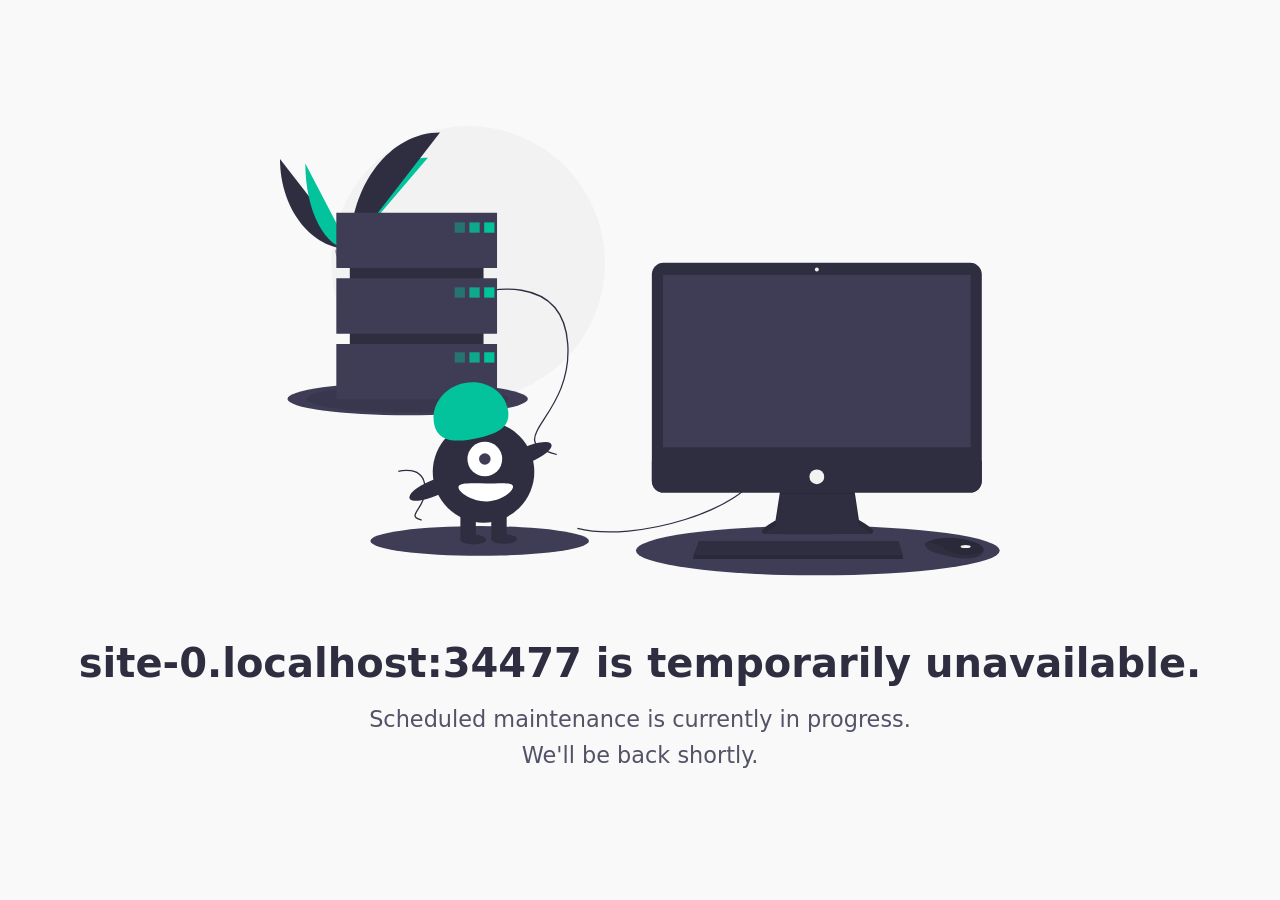
<file: maintenance.html>
<!DOCTYPE HTML>
<html lang="en">

<head>
  <meta charset="UTF-8">
  <title>This website is temporarily unavailable</title>
  <meta name="description" content="This website is temporarily unavailable">
  <meta http-equiv="X-UA-Compatible" content="IE=edge">
  <meta name="viewport" content="width=device-width, initial-scale=1">
  <link rel="icon" type="image/svg+xml" href="data:image/svg+xml,%3Csvg xmlns='http://www.w3.org/2000/svg' viewBox='0 0 26 26'%3E%3Cstyle%3E .wrench %7B fill: %233f3d56; %7D @media (prefers-color-scheme: dark) %7B .wrench %7B fill: %23ffffff; %7D %7D %3C/style%3E%3Cpath d='M14.76 18.4l4.82 4.82a2.66 2.66 0 103.76-3.77l-4.82-4.81zM10.5 8.5L7 5 6 2 2 0 0 2l2 4 3 1 3.5 3.5 2-2z' fill='%2303c39d'/%3E%3Cpath d='M25.7 4.3L22 8l-3.2-.8L18 4 21.7.3a6.16 6.16 0 00-6.24 1.51 4.64 4.64 0 00-1 5.47L2.88 18.88a3 3 0 004.24 4.24l11.6-11.6a4.64 4.64 0 005.47-1A6.16 6.16 0 0025.7 4.3zM5 22a1 1 0 111-1 1 1 0 01-1 1z' class='wrench'/%3E%3C/svg%3E">
  <link rel="icon" type="image/png" href="[data-uri]" />
  
  <style>
    * {
      margin: 0;
      padding: 0;
      box-sizing: border-box;
    }

    body {
      font-family: system-ui, -apple-system, BlinkMacSystemFont, Segoe UI, Roboto, Helvetica Neue, Arial, Noto Sans, sans-serif;
      -webkit-font-smoothing: antialiased;
      -moz-osx-font-smoothing: grayscale;
      background-color: #f9f9f9;
      color: #535368;
      display: flex;
      align-items: center;
      justify-content: center;
      height: 100vh;
      flex-direction: column;
      text-align: center;
    }

    .artwork {
      height: auto;
      max-height: 50vh;
      max-width: 80vw;
      margin-bottom: 4rem;
    }

    h1 {
      font-size: 2.5rem;
      font-weight: 700;
      margin-bottom: 1rem;
      color: #2f2e41;
    }

    p {
      line-height: 1.6;
      font-size: 1.4rem;
    }

    @media only screen and (max-width: 500px) {
      html {
        font-size: 75%;
      }
    }

    @media (prefers-color-scheme: dark) {
      body{
        background-color: #535368;
        color: #cddcdd;
      }
      h1 {
        color: #f9f9f9;
      }
    }
  </style>
</head>

<body>
  <svg class="artwork" xmlns="http://www.w3.org/2000/svg" viewBox="0 0 1120 700" width="1120" height="700"><circle cx="292.61" cy="213" r="213" fill="#f2f2f2"/><path fill="#2f2e41" d="M0 51.14c0 77.5 48.62 140.21 108.7 140.21"/><path fill="#03c39d" d="M108.7 191.35c0-78.37 54.26-141.78 121.3-141.78M39.38 58.17c0 73.61 31 133.18 69.32 133.18"/><path fill="#2f2e41" d="M108.7 191.35c0-100.14 62.71-181.17 140.2-181.17"/><path fill="#a8a8a8" d="M85.83 192.34s15.42-.48 20.06-3.78 23.72-7.26 24.87-1.96 23.17 26.4 5.76 26.53-40.44-2.7-45.07-5.53-5.62-15.26-5.62-15.26z"/><path d="M136.83 211.28c-17.4.15-40.44-2.7-45.07-5.53-3.53-2.15-4.94-9.87-5.41-13.43l-.52.02s.98 12.43 5.62 15.26 27.67 5.67 45.07 5.53c5.03-.04 6.76-1.83 6.67-4.47-.7 1.6-2.62 2.6-6.36 2.62z" opacity=".2"/><ellipse cx="198.61" cy="424.5" fill="#3f3d56" rx="187" ry="25.44"/><ellipse cx="198.61" cy="424.5" opacity=".1" rx="157" ry="21.36"/><ellipse cx="836.61" cy="660.5" fill="#3f3d56" rx="283" ry="38.5"/><ellipse cx="310.61" cy="645.5" fill="#3f3d56" rx="170" ry="23.13"/><path fill="none" stroke="#2f2e41" stroke-miterlimit="10" stroke-width="2" d="M462.6 626c90 23 263-30 282-90M309.6 259s130-36 138 80-107 149-17 172M184.01 537.28s39.07-10.82 41.48 24.05-32.16 44.78-5.11 51.7"/><path fill="#2f2e41" d="M778.7 563.24l-7.87 50.3s-38.78 20.6-11.52 21.2 155.74 0 155.74 0 24.84 0-14.55-21.81l-7.87-52.72z"/><path d="M753.83 634.2c6.2-5.51 17-11.25 17-11.25l7.87-50.3 113.93.1 7.87 49.59c9.19 5.09 14.88 8.99 18.2 11.98 5.07-1.16 10.6-5.45-18.2-21.4l-7.87-52.71-113.93 3.03-7.87 50.3s-32.6 17.31-17 20.66z" opacity=".1"/><rect width="513.25" height="357.52" x="578.43" y="212.69" fill="#2f2e41" rx="18.05"/><path fill="#3f3d56" d="M595.7 231.78h478.71v267.84H595.7z"/><circle cx="835.06" cy="223.29" r="3.03" fill="#f2f2f2"/><path fill="#2f2e41" d="M1091.69 520.82v31.34a18.04 18.04 0 01-18.05 18.05H596.48a18.04 18.04 0 01-18.05-18.05v-31.34zM968.98 667.47v6.06H642.97v-4.85l.45-1.21 8.03-21.82h310.86l6.67 21.82zM1094.44 661.53c-.6 2.54-2.84 5.22-7.9 7.75-18.18 9.1-55.15-2.42-55.15-2.42s-28.48-4.85-28.48-17.57a22.72 22.72 0 012.5-1.49c7.64-4.04 32.98-14.02 77.92.42a18.74 18.74 0 018.54 5.6c1.82 2.13 3.25 4.84 2.57 7.71z"/><path d="M1094.44 661.53c-22.25 8.53-42.09 9.17-62.44-4.97-10.27-7.13-19.6-8.9-26.6-8.76 7.65-4.04 33-14.02 77.93.42a18.74 18.74 0 018.54 5.6c1.82 2.13 3.25 4.84 2.57 7.71z" opacity=".1"/><ellipse cx="1066.54" cy="654.13" fill="#f2f2f2" rx="7.88" ry="2.42"/><circle cx="835.06" cy="545.67" r="11.51" fill="#f2f2f2"/><path d="M968.98 667.47v6.06H642.97v-4.85l.45-1.21h325.56z" opacity=".1"/><path fill="#2f2e41" d="M108.61 159h208v242h-208z"/><path fill="#3f3d56" d="M87.61 135h250v86h-250zM87.61 237h250v86h-250zM87.61 339h250v86h-250z"/><path fill="#03c39d" d="M271.61 150h16v16h-16z" opacity=".4"/><path fill="#03c39d" d="M294.61 150h16v16h-16z" opacity=".8"/><path fill="#03c39d" d="M317.61 150h16v16h-16z"/><path fill="#03c39d" d="M271.61 251h16v16h-16z" opacity=".4"/><path fill="#03c39d" d="M294.61 251h16v16h-16z" opacity=".8"/><path fill="#03c39d" d="M317.61 251h16v16h-16z"/><path fill="#03c39d" d="M271.61 352h16v16h-16z" opacity=".4"/><path fill="#03c39d" d="M294.61 352h16v16h-16z" opacity=".8"/><path fill="#03c39d" d="M317.61 352h16v16h-16z"/><circle cx="316.61" cy="538" r="79" fill="#2f2e41"/><path fill="#2f2e41" d="M280.61 600h24v43h-24zM328.61 600h24v43h-24z"/><ellipse cx="300.61" cy="643.5" fill="#2f2e41" rx="20" ry="7.5"/><ellipse cx="348.61" cy="642.5" fill="#2f2e41" rx="20" ry="7.5"/><circle cx="318.61" cy="518" r="27" fill="#fff"/><circle cx="318.61" cy="518" r="9" fill="#3f3d56"/><path fill="#03c39d" d="M239.98 464.53c-6.38-28.57 14-57.43 45.54-64.47s62.27 10.4 68.64 38.98-14.51 39.1-46.05 46.14-61.75 7.92-68.13-20.65z"/><ellipse cx="417.22" cy="611.34" fill="#2f2e41" rx="39.5" ry="12.4" transform="rotate(-23.17 156.4 637.65)"/><ellipse cx="269.22" cy="664.34" fill="#2f2e41" rx="39.5" ry="12.4" transform="rotate(-23.17 8.4 690.65)"/><path fill="#fff" d="M362.6 561c0 7.73-19.9 23-42 23s-43-14.27-43-22 20.92-6 43-6 42-2.73 42 5z"/></svg>
  <h1 id="title">This website is temporarily unavailable.</h1>
  <p>Scheduled maintenance is currently in progress.</p>
  <p>We'll be back shortly.</p>

  <script>
    const message = location.host.replace('www.', '') + " is temporarily unavailable";
    document.title = message;
    document.querySelector('meta[name="description"]').setAttribute("content", message);
    document.querySelector('#title').textContent = message + ".";
  </script>
</body>

</html>
</file>
